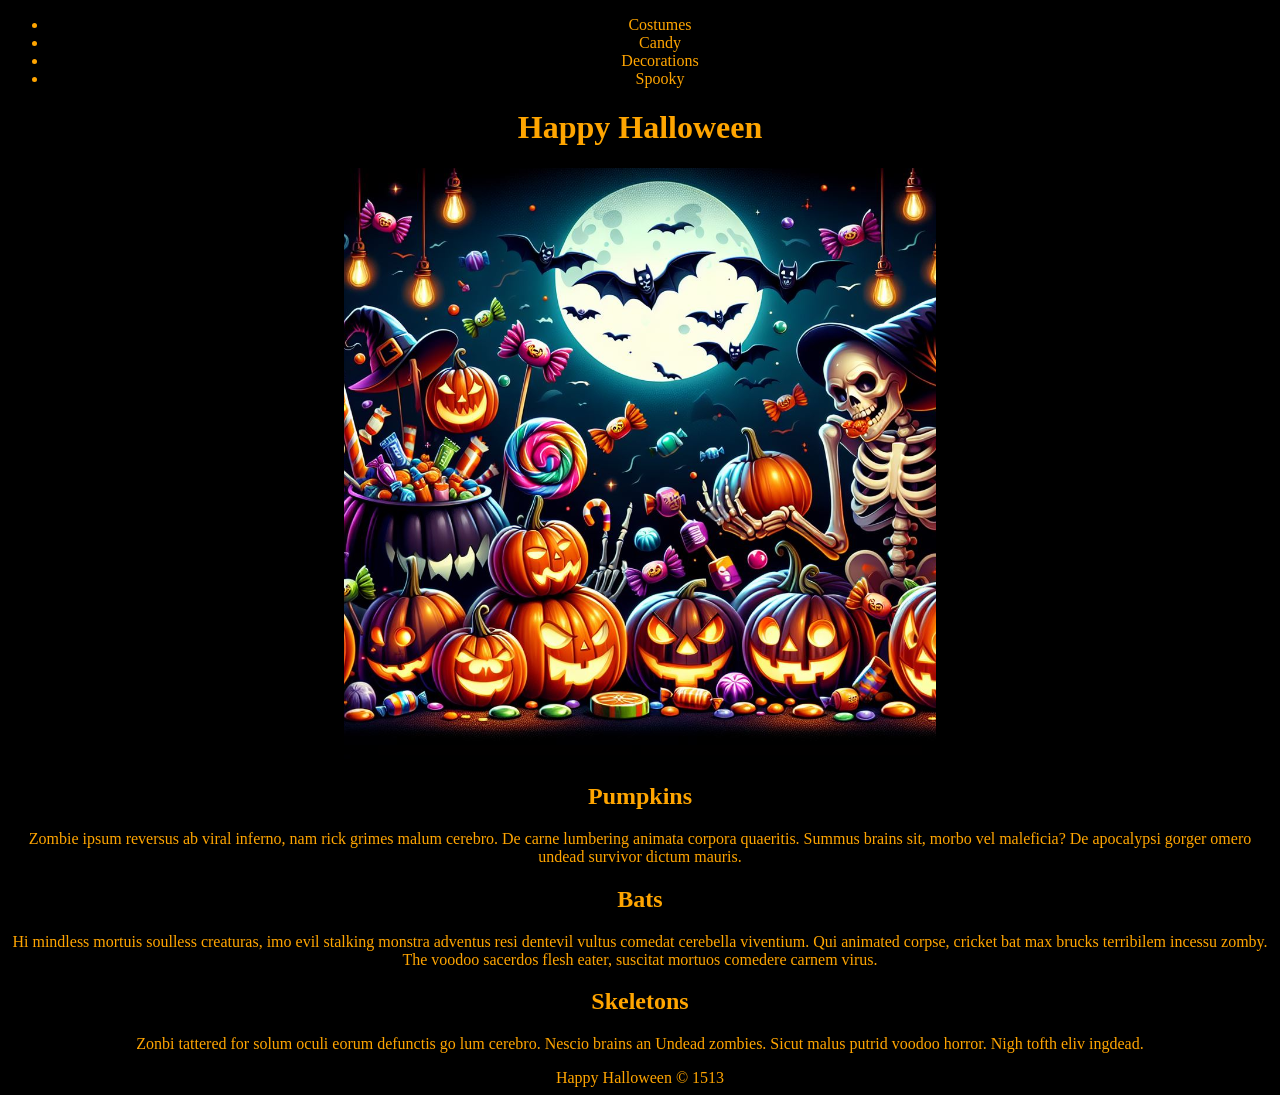
<file: ice/halloween/index.html>
<!-- For this activity you are not allowed to change
 the HTML code, only the CSS -->

<!DOCTYPE html>
<html lang="en">

<head>
    <meta charset="UTF-8">
    <meta name="viewport" content="width=device-width, initial-scale=1.0">
    <title>Document</title>
    <link rel="stylesheet" href="styles/styles.css">
</head>

<body>
    <div id="wrapper">
        <header>
            <nav>
                <ul>
                    <li>Costumes</li>
                    <li>Candy</li>
                    <li>Decorations</li>
                    <li>Spooky</li>
                </ul>
            </nav>
        </header>
        <main>
            <h1>Happy Halloween</h1>
            <img src="images/halloween.png">
            <section>
                <h2>Pumpkins</h2>
                <p>Zombie ipsum reversus ab viral inferno, nam rick grimes
                    malum cerebro. De carne lumbering animata corpora quaeritis.
                    Summus brains sit​​, morbo vel maleficia? De apocalypsi gorger
                    omero undead survivor dictum mauris. </p>
            </section>
            <section>
                <h2>Bats</h2>
                <p>Hi mindless mortuis soulless
                    creaturas, imo evil stalking monstra adventus resi dentevil vultus
                    comedat cerebella viventium. Qui animated corpse, cricket bat max
                    brucks terribilem incessu zomby. The voodoo sacerdos flesh eater,
                    suscitat mortuos comedere carnem virus.</p>
            </section>
            <section>
                <h2>Skeletons</h2>
                <p>Zonbi tattered for solum oculi
                    eorum defunctis go lum cerebro. Nescio brains an Undead zombies. Sicut
                    malus putrid voodoo horror. Nigh tofth eliv ingdead.</p>
            </section>
        </main>
        <footer>
            Happy Halloween &copy; 1513
        </footer>
    </div>
</body>

</html>
</file>
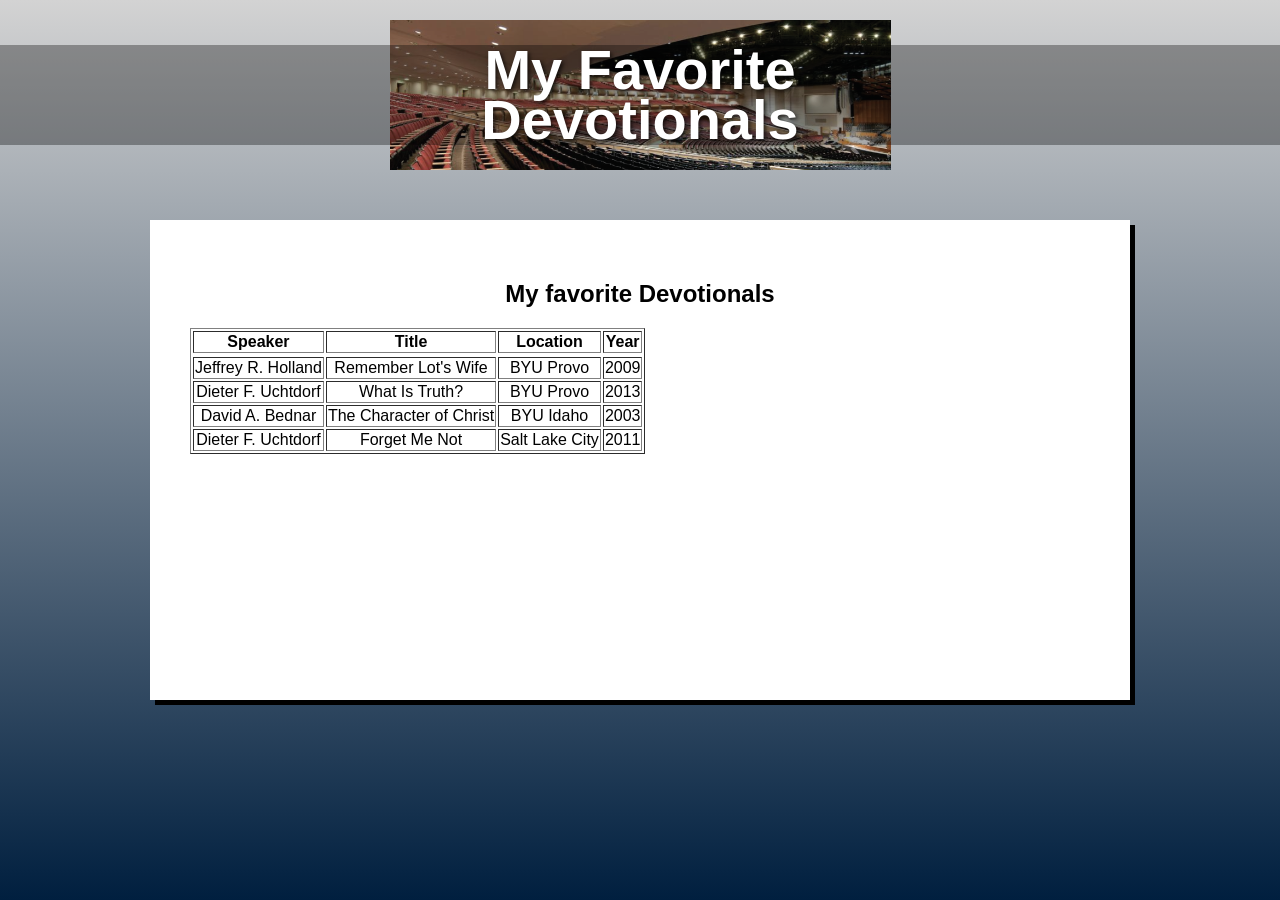
<file: ice/favorite_devo/favdevo.html>
<!DOCTYPE html>
<html lang="en">
<head>
  <meta charset="UTF-8" />
  <meta name="viewport" content="width=device-width, initial-scale=1.0"/>
  <title>My Favorite Devotionals</title>
  <link rel="stylesheet" href="styles/styles.css" />
</head>
<body>
  <div class="container">
    <header class="header">
      <div class="header-image">
        <h1>My Favorite<br>Devotionals</h1>
      </div>
    </header>
    <main>
      <div class="content-box">
        <h2>My favorite Devotionals</h2> 
           <table border="1">
             <thead>
              <tr>
                <th>Speaker</th>
                <th>Title</th>
                <th>Location</th>
                <th>Year</th>
              <tr>
             </thead>
             <tbody>
              <tr>
                <td>Jeffrey R. Holland</td>
                <td>Remember Lot's Wife</td>
                <td>BYU Provo</td>
                <td>2009</td>
              </tr>
              <tr>
                <td>Dieter F. Uchtdorf</td>
                <td>What Is Truth?</td>
                <td>BYU Provo</td>
                <td>2013</td>
              </tr>
              <tr>
                <td>David A. Bednar</td>
                <td>The Character of Christ</td>
                <td>BYU Idaho</td>
                <td>2003</td>
              </tr>
              <tr>
                <td>Dieter F. Uchtdorf</td>
                <td>Forget Me Not</td>
                <td>Salt Lake City</td>
                <td>2011</td>
              </tr>
             </tbody>
  </div>
</body>
</html>
</file>
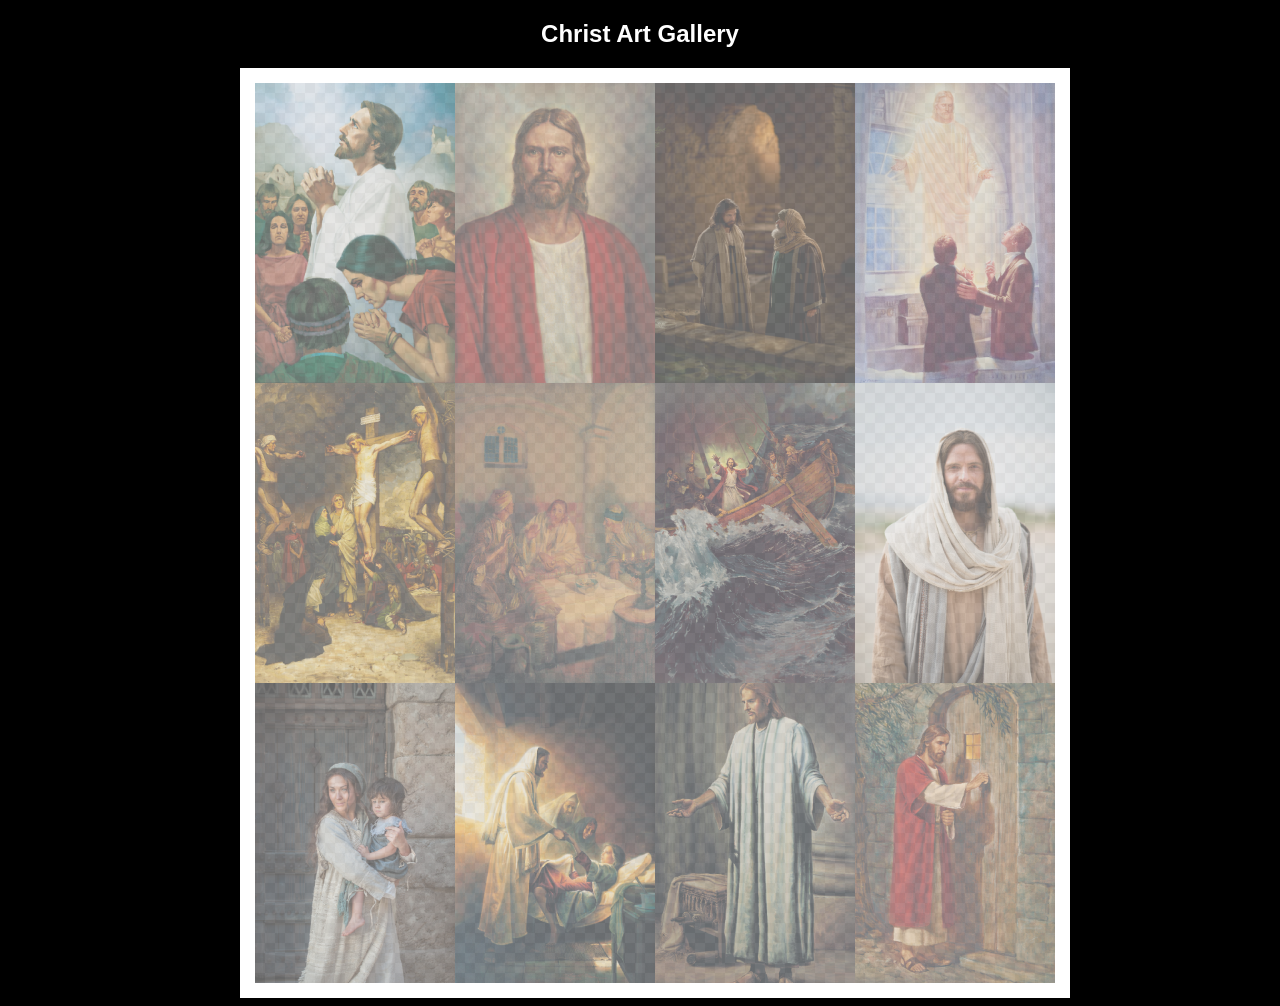
<file: ice/gallery/gallery.html>
<!DOCTYPE html>
<html lang="en">
<head>
    <meta charset="UTF-8">
    <meta name="viewport" content="width=device-width, initial-scale=1.0">
    <title>Images of Christ</title>
    <style>
        body {
            background: black;
        }
        #wrapper{
            width: 800px;
            margin: 0 auto;
        }
        nav {
            color: white;
            text-align: center;
            font-family: Haettenschweiler, 'Arial Narrow Bold', sans-serif;
        }
        #gallery{
            display: grid;
            grid-template-columns: 200px 200px 200px 200px;
            border: 15px solid rgb(255, 255, 255);
            width: 100%;
            background-color: #ddd;
            background-image:
                linear-gradient(45deg, #ccc 26%, transparent 26%), 
                linear-gradient(135deg, #ccc 26%, transparent 26%),
                linear-gradient(45deg, transparent 75%, #ccc 75%),
                linear-gradient(135deg, transparent 75%, #ccc 75%);
            background-size: 20px 20px; /* Must be a square */
            background-position: 0 0, 10px 0, 10px -10px, 0px 10px; 
            
        }
        #gallery a {
            cursor: url('images/christus.png'), pointer;
        }
        #gallery img {
            width: 200px;
            height: 300px;
            opacity:50%;
            display:block;
        }
        #gallery img:hover{
            opacity: 100%;
        }
    </style>
</head>
<body>
    <div id="wrapper">
        <nav>
            <h1>Christ Art Gallery</h1>
        </nav>
        <main>
            <div id="gallery">
                <a href="images/big/img1.png"><img src="images/small/img1.png" alt="huge file size" ></a>
                <a href="images/big/img2.png"><img src="images/small/img2.png" alt="huge file size" ></a>
                <a href="images/big/img3.png"><img src="images/small/img3.png" alt="huge file size" ></a>
                <a href="images/big/img4.png"><img src="images/small/img4.png" alt="huge file size" ></a>
                <a href="images/big/img5.png"><img src="images/small/img5.png" alt="huge file size" ></a>
                <a href="images/big/img6.png"><img src="images/small/img6.png" alt="huge file size" ></a>
                <a href="images/big/img7.png"><img src="images/small/img7.png" alt="huge file size" ></a>
                <a href="images/big/img8.png"><img src="images/small/img8.png" alt="huge file size" ></a>
                <a href="images/big/img9.png"><img src="images/small/img9.png" alt="huge file size" ></a>
                <a href="images/big/img10.png"><img src="images/small/img10.png" alt="huge file size" ></a>
                <a href="images/big/img11.png"><img src="images/small/img11.png" alt="huge file size" ></a>
                <a href="images/big/img12.png"><img src="images/small/img12.png" alt="huge file size" ></a>
            </div>
        </main>
    </div>
</body>
</html>
</file>
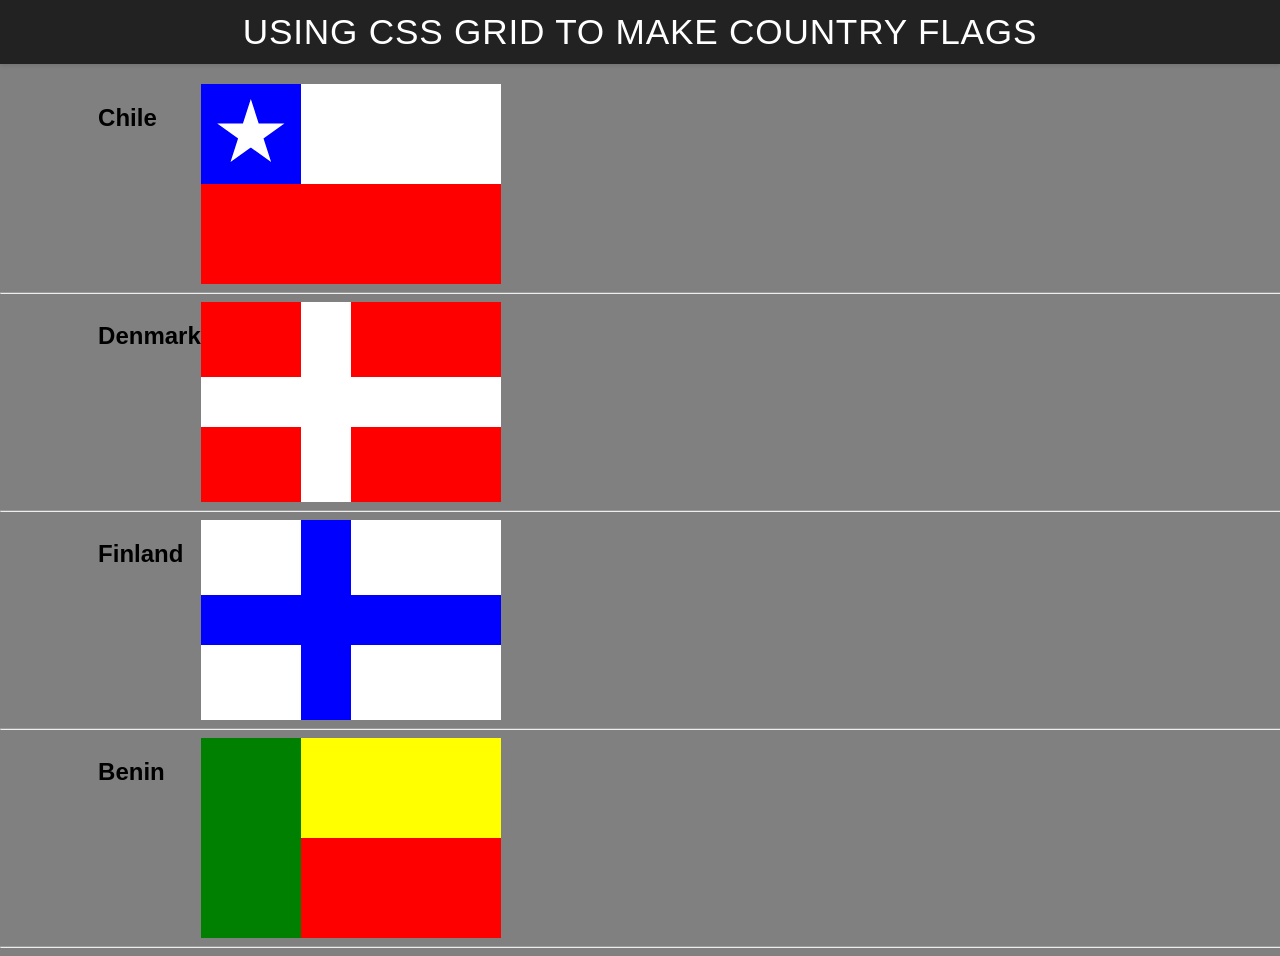
<file: ice/grid_flags/flags.html>
<!DOCTYPE html>
<html lang="en">

<head>
    <meta charset="UTF-8">
    <meta name="viewport" content="width=device-width, initial-scale=1.0">
    <title>Flag</title>
    <style>
        body {
            margin: 0;
            font-family: 'Helvetica Neue', sans-serif;
            background-color: gray;
        }

        header {
            background-color: #222;
            color: #fff;
            padding: 0.75rem 1.5rem;
            display: flex;
            align-items: center;
            justify-content: center;
            font-size: 1.1rem;
            letter-spacing: 0.05rem;
            text-transform: uppercase;
            box-shadow: 0 2px 4px rgba(0, 0, 0, 0.1);
        }

        header h1 {
            margin: 0;
            font-weight: 400;
        }
        main {
            display: grid;
            grid-template-columns: .1fr .1fr 1fr .1fr;
            margin-top: 20px;
        }
        hr {
            width: 100%;
            grid-column: 1 / 5;
        }
        h2 {
            grid-column: 2/3;
        }

        #blue {
            background: blue;
            grid-column: 1 / 2;
            display: grid;
            align-items: center;
            justify-items: center;
        }

        #white {
            background: white;
            grid-column: 2 / 4;
        }

        #red {
            background: red;
            grid-column: 1 / 4;
        }

        #chile {
            display: grid;
            grid-template-columns: 1fr 1fr 1fr;
            grid-template-rows: 1fr 1fr;
            height: 200px;
            width: 300px;
        }

        .star {
            width: 70px;
            aspect-ratio: 1;
            background: white;
            clip-path: polygon(50% 0, 79% 90%, 2% 35%, 98% 35%, 21% 90%);
        }
        #denmark {
            display: grid;
            grid-template-columns: 1fr 1fr 1fr;
            grid-template-rows: 1fr 1fr;
            height: 200px;
            width: 300px;
        }
        #dred1 {
            background: red;
            grid-column: 1 / 4;
            grid-row: 1 / 4;
        }
        #dred2 {
            background: white;
            grid-column: 1 / 4;
            grid-row: 1 / 4;
            align-self: center;
            height: 25%;
            width: 100%;
        }
        #dred3 {
            background: white;
            grid-column: 2/ 4;
            grid-row: 1 / 3;
            width: 25%;
        }       
        #finland {
            display: grid;
            grid-template-columns: 1fr 1fr 1fr;
            grid-template-rows: 1fr 1fr 1fr;
            height: 200px;
            width: 300px;
        }
        #fwhite1 {
            background: white;
            grid-column: 1 / 4;
            grid-row: 1 / 4;
        }
        #fwhite2 {
            background: blue;           

            grid-column: 1 / 4;       

            grid-row: 1 / 4;
            align-self: center;
            height: 25%;            
        }
        #fwhite3 {      
            background: blue;           
            grid-column: 2 / 4;       
            grid-row: 1 / 4;
            width: 25%;            
        }  

        #benin {
            display: grid;  
            grid-template-columns: 1fr 1fr 1fr;
            grid-template-rows: 1fr 1fr;  
            height: 200px;
            width: 300px;
        }       
        #bgreen {
            background: green;
            grid-column: 1 / 2;
            grid-row: 1 / 4;
        }
        #byellow {
            background: yellow;
            grid-column: 2 / 4;             
            grid-row: 1 / 2;    
        }
        #bred {
            background: red;
            grid-column: 2 / 4;
            grid-row: 2 / 4;
        }
    </style>
</head>

<body>
    <header>
        <h1>Using CSS Grid to make Country Flags</h1>
    </header>
    <main>
        <h2>Chile</h2>
        <div id="chile">
            <div id="blue">
                <div class="star"></div>
            </div>
            <div id="white"></div>
            <div id="red"></div>
        </div>
        <hr>

        <h2>Denmark</h2>
        <div id="denmark">
            <div id="dred1"></div>
            <div id="dred2"></div>
            <div id="dred3"></div>
            <div id="dred4"></div>
        </div>
        <hr>

        <h2>Finland</h2>
        <div id="finland">
            <div id="fwhite1"></div>
            <div id="fwhite2"></div>
            <div id="fwhite3"></div>
            <div id="fwhite4"></div>
        </div>
        <hr>

        <h2>Benin</h2>
        <div id="benin">
            <div id="bgreen"></div>
            <div id="byellow"></div>
            <div id="bred"></div>
        </div>
        <hr>
    </main>
</body>

</html>
</file>
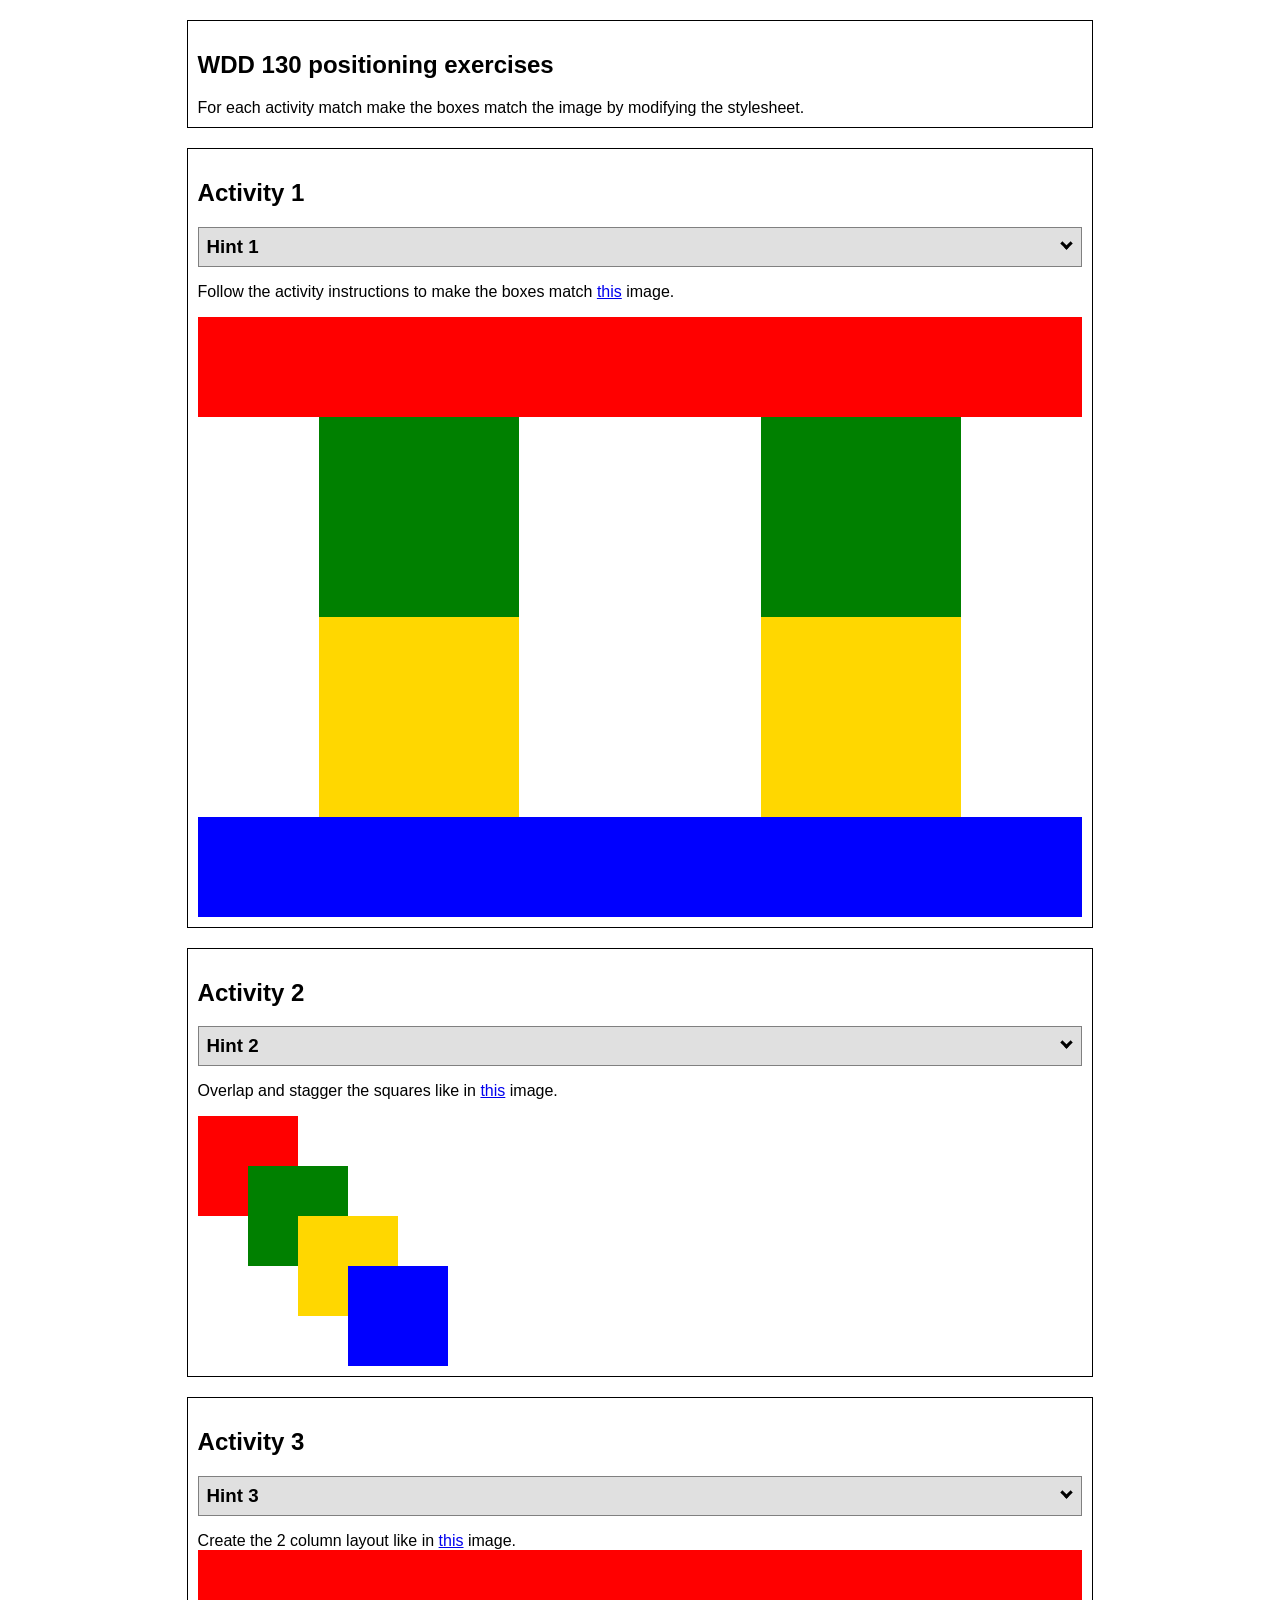
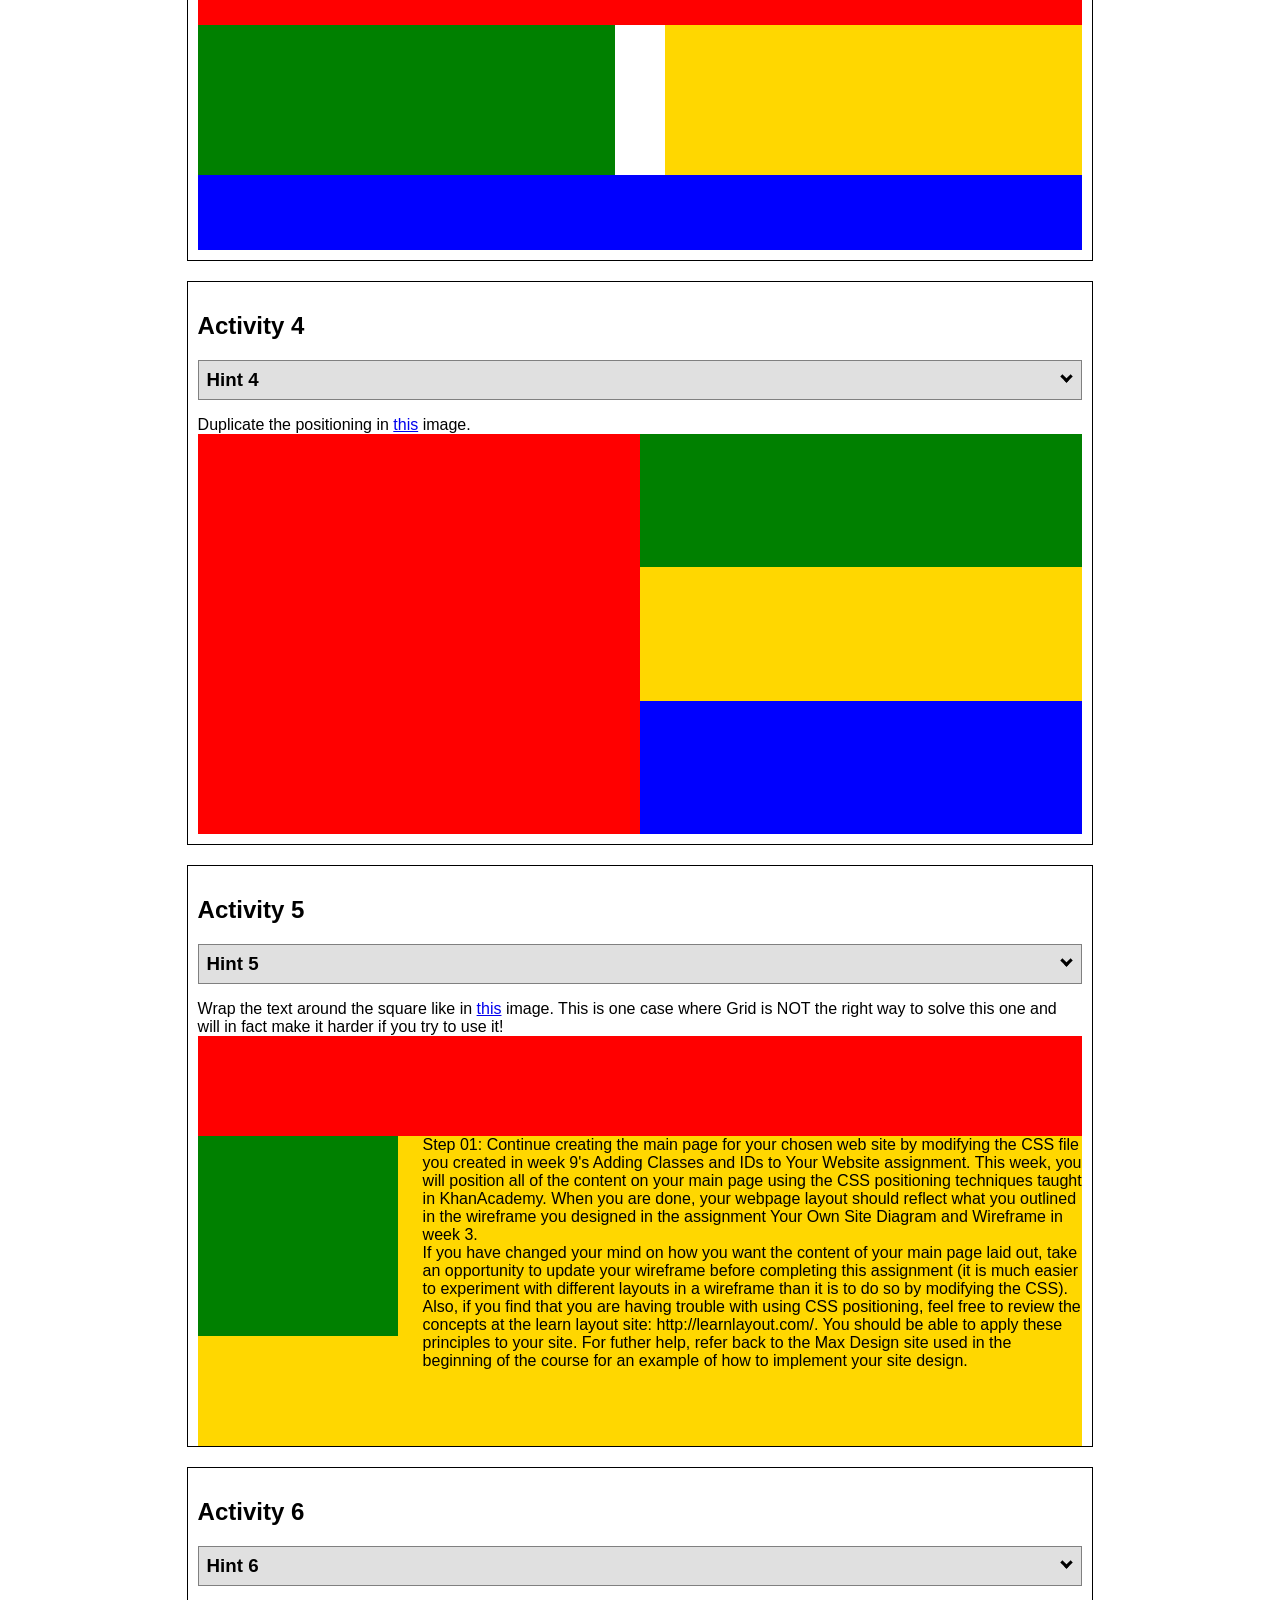
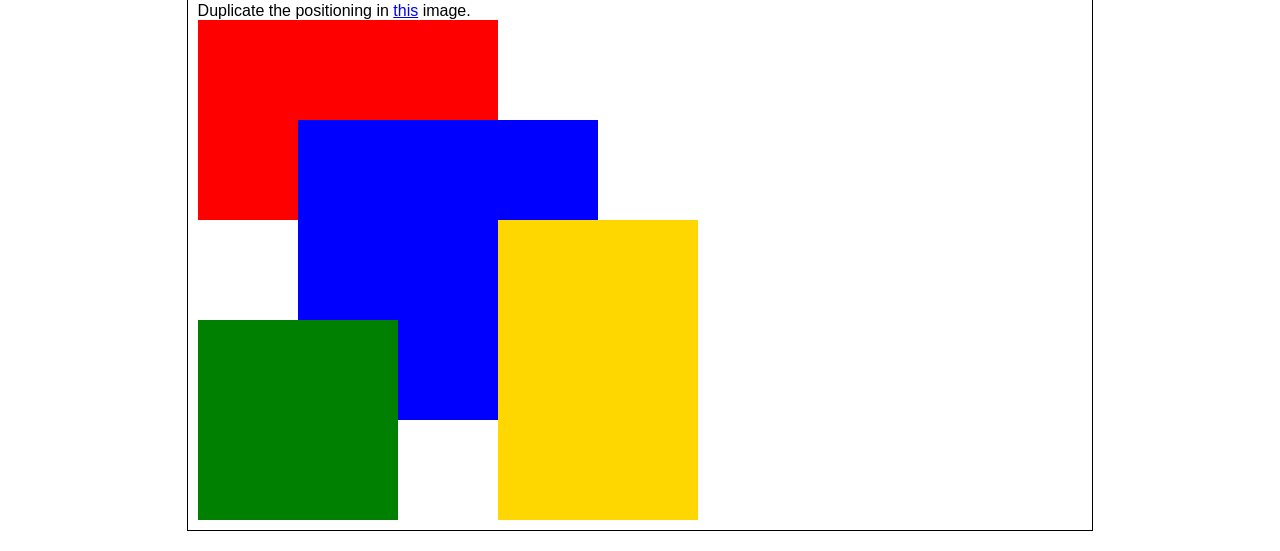
<file: ice/positioning/positioning.html>
<!DOCTYPE html>
<html lang="en">
  <head>
    <!-- HTML - Name: positioning.html -->
    <title>Positioning Activity</title>
    <link rel="stylesheet" type="text/css" href="positionstyles.css" />
  </head>
  <body>
    <div class="activity">
      <h2>WDD 130 positioning exercises</h2>
      For each activity match make the boxes match the image by modifying the stylesheet.</div>
    <div class="activity">
      <h2>Activity 1</h2>
      <section class="hint"><input type="checkbox" ><i></i> <h3>Hint 1</h3><div><p>Use the activity instructions for the firt activity</a></p></div></section>
      <p>Follow the activity instructions to make the boxes match  <a href="images/example1.png" target="_blank">this</a> image.</p>
      <div class="content1" >
        <div class="red1" ></div>
        <div class="green1" ></div>
        <div class="green1" ></div>
        <div class="yellow1"></div>
        <div class="yellow1"></div>
        <div class="blue1"></div>
      </div>
    </div>
    <div class="activity">
      <h2>Activity 2</h2>
      <section class="hint"><input type="checkbox" > <h3>Hint 2</h3><i></i><div>
      <ul>
      <li>grid-template-columns: 50px 50px 50px 50px 50px </li></ul></div></section>
      <p>Overlap and stagger the squares like in <a href="images/example2.png" target="_blank">this</a> image.</p>
      <div class="content2" >
        <div class="red2" ></div>
        <div class="green2" ></div>
        <div class="yellow2"></div>
        <div class="blue2"></div>
      </div>
    </div>
    <div class="activity">
      <h2>Activity 3</h2>
      <section class="hint"><input type="checkbox" > <h3>Hint 3</h3><i></i><div><p>This one is going to be best solved with CSS Grid. Remember to make the boxes the right width first...then start moving them around. </p><h4>Properties used:</h4><ul><li>display:grid;</li><li>grid-template-columns:</li><li>grid-column-gap:</li>
        <li>grid-column:</li>  </ul></div></section>
      Create the 2 column layout like in <a href="images/example3.png" target="_blank">this</a>  image.
      <div class="content3" >
        <div class="red3" ></div>
        <div class="green3" ></div>
        <div class="yellow3"></div>
        <div class="blue3"></div>
      </div>
    </div>
    <div class="activity">
      <h2>Activity 4</h2>
      <section class="hint"><input type="checkbox" > <h3>Hint 4</h3><i></i><div><p>For the others we have been primarily concerned with width. For this one you will need to adjust height as well. </p><h4>Properties used:</h4><ul><li>display:grid;</li><li>grid-template-columns:</li><li>grid-row:</li></ul></div></section>
      Duplicate the positioning in <a href="images/example4.png" target="_blank">this</a> image. 
      <div class="content4" >
        <div class="red4" ></div>
        <div class="green4" ></div>
        <div class="yellow4"></div>
        <div class="blue4"></div>
      </div>
    </div>

    <div class="activity">
      <h2>Activity 5</h2>
      <section class="hint"><input type="checkbox" > <h3>Hint 5</h3><i></i><div><p>Grid is <strong>not</strong> the right way to do this.  In fact there is only one way to really do that...and that is with float. Remember that we float the thing we want the text to wrap around.  Also remember to start by making all the shapes the right size and shape.</p><h4>Properties used:</h4><ul><li>float: left;</li></ul></div></section>
      Wrap the text around the square like in <a href="images/example5.png" target="_blank">this</a> image. This is one case where Grid is NOT the right way to solve this one and will in fact make it harder if you try to use it!
      <div class="content5" >
        <div class="red5" ></div>
        <div class="green5" ></div>
        <div class="yellow5">Step 01: Continue creating the main page for your chosen web site by modifying the CSS file you created in week 9's Adding Classes and IDs to Your Website assignment. This week, you will position all of the content on your main page using the CSS positioning techniques taught in KhanAcademy. When you are done, your webpage layout should reflect what you outlined in the wireframe you designed in the assignment Your Own Site Diagram and Wireframe in week 3. <br />
          If you have changed your mind on how you want the content of your main page laid out, take an opportunity to update your wireframe before completing this assignment (it is much easier to experiment with different layouts in a wireframe than it is to do so by modifying the CSS). Also, if you find that you are having trouble with using CSS positioning, feel free to review the concepts at the learn layout site: http://learnlayout.com/. You should be able to apply these principles to your site. For futher help, refer back to the Max Design site used in the beginning of the course for an example of how to implement your site design.</div>
        <div class="blue5"></div>
      </div>
    </div>
    <div class="activity">
      <h2>Activity 6</h2>
      <section class="hint"><input type="checkbox" > <h3>Hint 6</h3><i></i><div><p>This one is all about visualizing the grid behind the layout. If you are having a hard time doing that first: all the sizes are even multiples of 100, and second here is another example with the lines drawn: <a href="images/example6-hint.png" target="_blank">example 6 with lines</a>. For this one you will find it easiest if you use px for the column width. You can also use <kbd>z-index</kbd> to control the element layering.    </p><h4>Properties used:</h4><ul><li>display:grid;</li><li>grid-template-columns:</li><li>grid-column:</li><li>grid-row:</li><li><a href="https://www.w3schools.com/cssref/pr_pos_z-index.asp" target="_blank">z-index:</a></li></ul></div></section>
      Duplicate the positioning in <a href="images/example6.png" target="_blank">this</a> image.
      <div class="content6" >
        <div class="red6" ></div>
        <div class="green6" ></div>
        <div class="yellow6"></div>
        <div class="blue6"></div>
      </div>
    </div>
  </body>
</html>
</file>
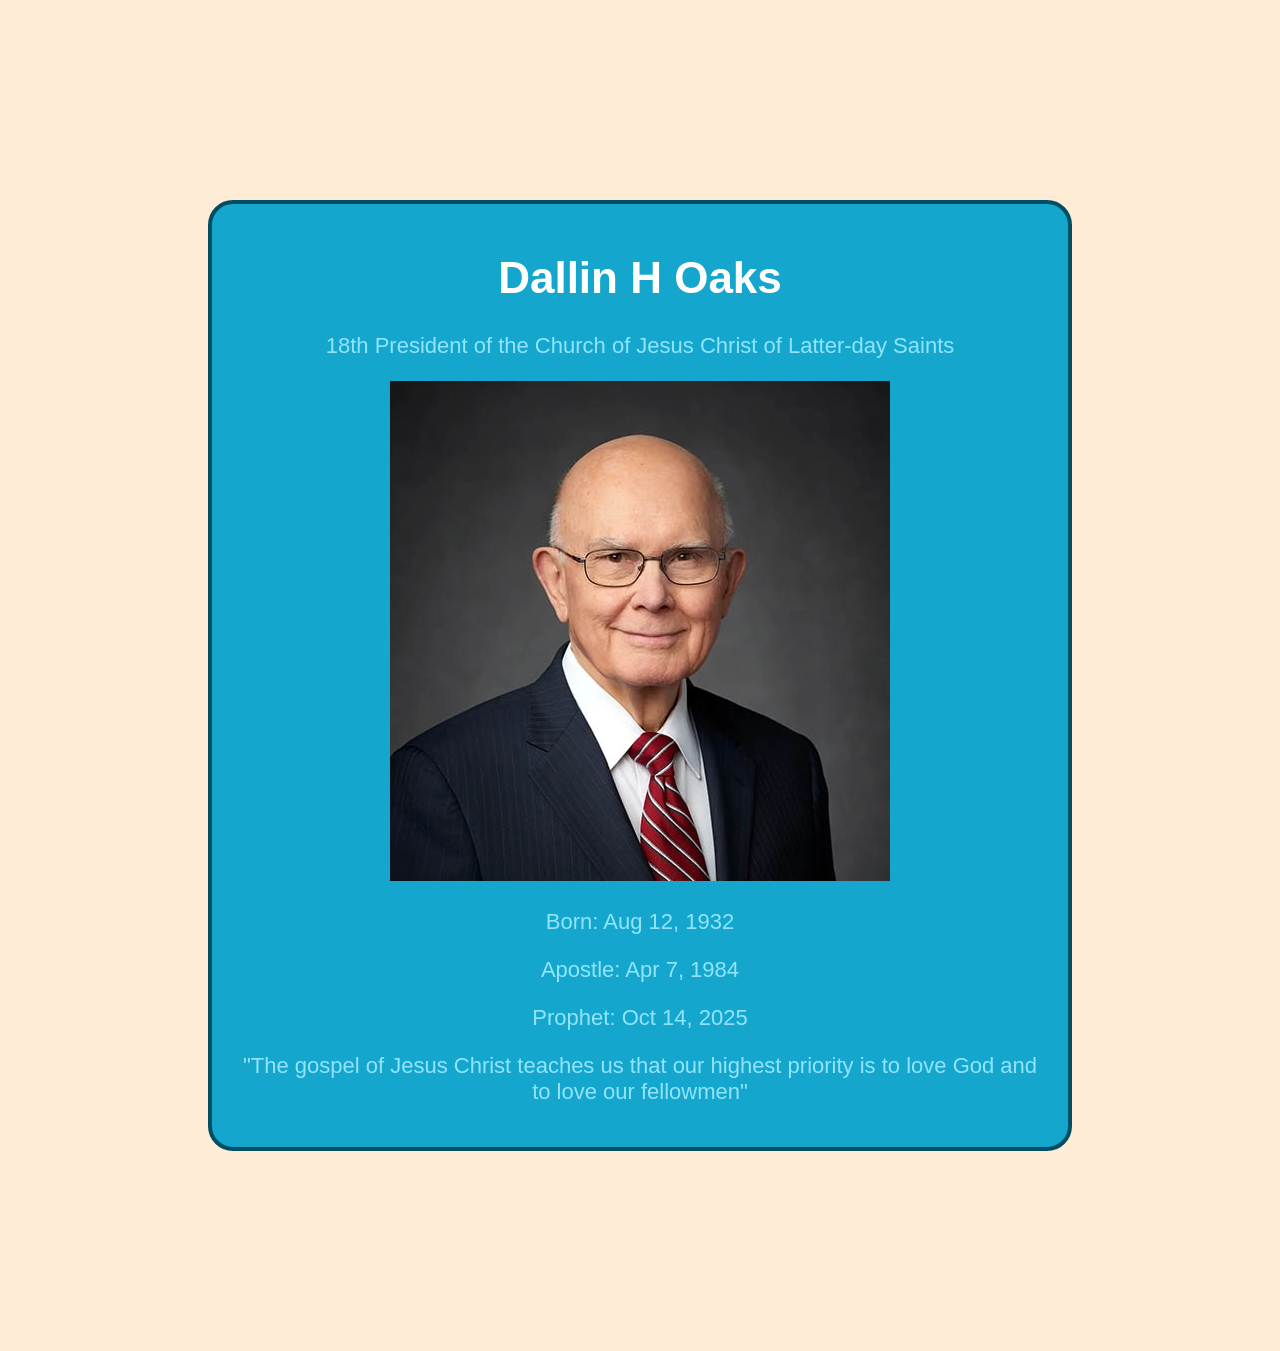
<file: ice/Prophets-Card/Dallin-Oaks.html>
<!DOCTYPE html>
<html lang="en">
<head>
    <meta charset="UTF-8">
    <meta name="viewport" content="width=device-width, initial-scale=1.0">
    <title>Prophet's Card</title>
    <link rel="stylesheet" href="styles/Oaks.css">
</head>
<body>
    <main>
        <h1>Dallin H Oaks</h1>
        <p>18th President of the Church of Jesus Christ of Latter-day Saints</p>
        <img src="../Images\dallin_oaks.jpg" alt="Dallin H. Oaks">
        <p>Born: Aug 12, 1932</p>
        <p>Apostle: Apr 7, 1984</p>
        <p>Prophet: Oct 14, 2025</p>
        <p>"The gospel of Jesus Christ teaches us that our highest priority is to love God and to love our fellowmen"</p>
    </main>
</body>
</html>
</file>
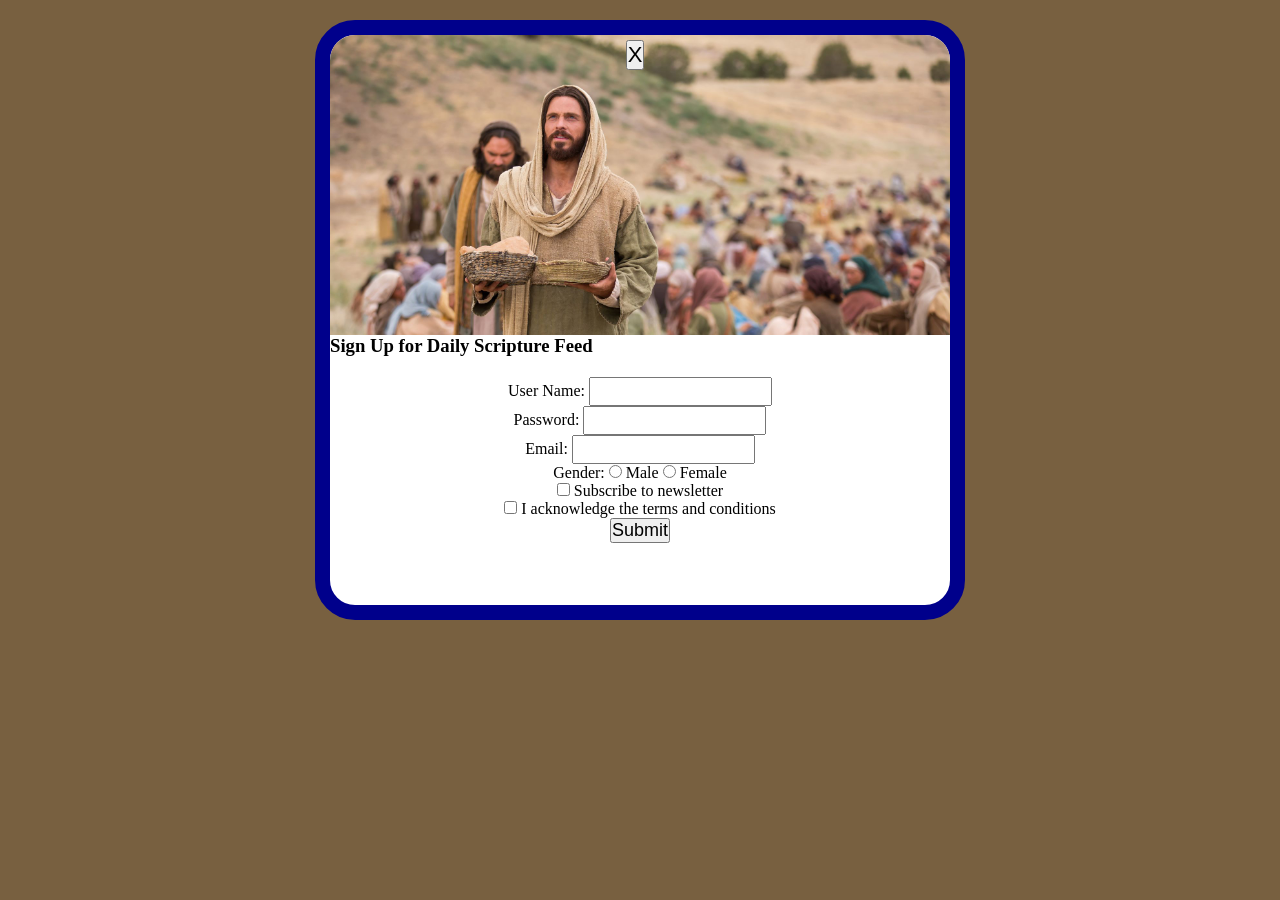
<file: ice/signup/signup.html>
<!DOCTYPE html>
<html lang="en">

<head>
    <meta charset="UTF-8">
    <meta name="viewport" content="width=device-width, initial-scale=1.0">
    <title>Daily Feed Sign Up</title>

    <style>
        * {
            margin: 0;
        }

        body {
            background: rgb(120, 96, 64);
        }
    </style>


    <link rel="stylesheet" href="signupstyles.css">

</head>

<body>
    <div id="formContainer">
        <div class="topimgcontainer">
            <img src="images/jesus_feeds_5000.jpeg" alt="" class="topimg">
        </div>
        <h3>Sign Up for Daily Scripture Feed</h3>
        <form id="myForm">
            <button type="button" id="closeBtn">X</button>
            <div>
                <label for="username">User Name:</label>
                <input type="text" id="username" name="username" required>
            </div>

            <div><label for="password">Password:</label>
            <input type="password" id="password" name="password" required></div>

            <div><label for="email">Email:</label>
            <input type="email" id="email" name="email" required></div>

            <div>
                <label>Gender:</label>
                <!-- <div> -->
                    <input type="radio" id="male" name="gender" value="male" required>
                    <label for="male">Male</label>
                    <input type="radio" id="female" name="gender" value="female" required>
                    <label for="female">Female</label>
                <!-- </div> -->
            </div>

            <section>
                <input type="checkbox" id="newsletter" name="newsletter">
                <label for="newsletter">Subscribe to newsletter</label>
            </section>

            <section>
                <input type="checkbox" id="conditions" name="conditions" required>
                <label for="conditions">I acknowledge the terms and conditions</label>
            </section>

            <section>
                <button type="submit">Submit</button>
            </section>
        </form>
    </div>

    <div id="output"></div>

    <script>
        // Here is some Javascript to start looking forward to wdd131
        document.getElementById("closeBtn").addEventListener("click", function () {
            document.getElementById("formContainer").style.display = "none";
         });
        const form = document.getElementById('myForm');
        const output = document.getElementById('output');

        form.addEventListener('submit', function (event) {
            event.preventDefault(); // Stop form from actually submitting

            const formData = new FormData(form);
            const entries = [];

            for (const [key, value] of formData.entries()) {
                if (key == "password") {
                    entries.push(`<strong>${key}</strong>: ${value} (you should probably encrypt the password)`);
                } else {
                    entries.push(`<strong>${key}</strong>: ${value}`);
                }
            }

            output.innerHTML = `
            <br>  
            <h3>Here is the data that would be sent to the server:</h3>
            <ul>
                ${entries.map(item => `<li>${item}</li>`).join('')}
            </ul>
            `;
                });
    </script>

</body>

</html>
</file>
<file: ice/halloween/styles/styles.css>
/* Add your CSS here to style your halloween page */
Body {
    background-color: black;
    color: orange;
    font-family: "Creepster", cursive;
    text-align: center;
}
</file>
<file: ice/favorite_devo/styles/styles.css>
body {
  margin: 0;
  height: 100%;
  font-family: Arial, sans-serif;
  background: linear-gradient(to bottom, #d3d3d3, #001f3f);
  background-repeat: no-repeat; /* Just in case */
  background-attachment: fixed;
}

.container {
  text-align: center;
}

.header {
  padding: 20px 0;
}

.header-image {
  background-image: url('../images/icenter.png'); /* Replace with your image */
  background-repeat: no-repeat;
  background-position: center;
  height: 150px;
  display: flex;
  flex-direction: column;
  justify-content: center;
  color: white;

}

.header-image h1 {
  margin: 0;
  line-height: 0.9;
    font-size: 3.5em;
  font-weight: bold;
  text-shadow: 2px 2px 4px rgba(0, 0, 0, 0.7);
  background: #00000055;
}

.content-box {
  background-color: white;
  margin: 30px auto;
  width: 90%;
  max-width: 900px;
  padding: 40px;
  box-shadow: 5px 5px 0px black;
  min-height: 400px;
}
</file>
<file: ice/positioning/positionstyles.css>
/* CSS - Name: "positionstyles.css" */
/* Activity 1 styles */
.content1 {
  /* This is the parent of the activity 1 boxes. */
display: grid;
grid-template-columns: 1fr 1fr;
justify-items: center;
gap: 20;
}
.red1 { 

  width: 100%; 
  height: 100px; 
  background-color: red; 
  grid-column: 1/3;
} 
.green1 {
  width: 200px; 
  height: 200px; 
  background-color: green; 

} 
.yellow1 {
  width: 200px; 
  height: 200px; 
  background-color: gold; 
} 
.blue1 {
  width: 100%; 
  height: 100px; 
  background-color: blue; 
  grid-column: 1/3;
} 
/* Activity 2 styles */ 
.content2 {
  grid-template-columns: 50px 50px 50px 50px 50px;
  display:grid;
}
.red2 {
  width: 100px; 
  height: 100px; 
  background-color: red; 
  grid-row: 1/3;
  grid-column: 1/3;
} 
.green2 { 
  width: 100px; 
  height: 100px; 
  background-color: green; 
  grid-row: 2/4;
  grid-column: 2/4;
} 
.yellow2 {
  width: 100px; 
  height: 100px; 
  background-color: gold; 
  grid-row: 3/5;
  grid-column:3/5;
} 
.blue2 {
  width: 100px; 
  height: 100px; 
  background-color: blue; 
  grid-row: 4/6;
  grid-column: 4/6;
} 
/* Activity 3 styles */ 
.content3 {
grid-template-columns: 50px 50px 50px 50px 50px;
display: grid;
grid-template-columns: 1fr 50px 1fr;
  /* This is the parent of the activity 3 boxes. */
}
.red3 {
  width: 100%; 
  height: 75px; 
  background-color: red; 
  grid-column: 1/4;
} 
.green3 {
  width: 100%; 
  height: 150px; 
  background-color: green;
  grid-row: 2/2;
  grid-column: 1/1;
} 
.yellow3 {
  width: 100%; 
  height: 150px; 
  background-color: gold;
  grid-row: 2/2;
  grid-column: 3/3;
} 
.blue3 {
  width: 100%;
  height: 75px; 
  background-color: blue;
  grid-row: 3/3;
  grid-column: 1/4;
} 
/* Activity 4 styles */ 
.content4 {
  /* This is the parent of the activity 4 boxes. */
  height: 400px;
  display:grid;
  grid-template-columns: 1fr 1fr;
}
.red4 {
  width: 100%; 
  height: 100%; 
  background-color: red; 
  grid-column: 1/1;
  grid-row: 1/4;
} 
.green4 {
  width: 100%; 
  height: 100%; 
  background-color: green; 
  grid-column: 2/2;
} 
.yellow4 {
  width: 100%; 
  height: 100%; 
  background-color: gold;
  grid-column: 2/2;
} 
.blue4 {
  width: 100%; 
  height: 100%; 
  background-color: blue; 
  grid-column: 2/2;
} 
/* Activity 5 styles */ 
.content5 {
  /* This is the parent of the activity 5 boxes. */
  height: 400px;
}
.red5 { 
  width: 100%; 
  height: 100px; 
  background-color: red; 
} 
.green5 { 
  width: 200px; 
  height: 200px; 
  background-color: green;
  float: left;
  margin: 0 25px 25px 0;
} 
.yellow5 {
  width: 100%; 
  height: 100%; 
  background-color: gold; 

} 
.blue5 {
  width: 100%; 
  height: 100px; 
  background-color: blue; 
} 
/* Activity 6 styles */ 
.content6 {
  /* This is the parent of the activity 6 boxes. */
display: grid;
grid-template-columns: 1fr 1fr 1fr 1fr 1fr;
height: 500px;
width: 500px;
}
.red6 {
  width: 100%; 
  height: 100%; 
  background-color: red; 
  grid-column: 1/4;
  grid-row: 1/3;
} 
.green6 {
  width: 100%; 
  height: 100%; 
  background-color: green; 
  grid-row: 4/6;
  grid-column: 1/3;
  z-index: 10;
} 
.yellow6 {
  width: 100%; 
  height: 100%; 
  background-color: gold; 
  justify-self: end;
  align-self: flex-end;
  grid-row: 3/6;
  grid-column: 4/6;
  z-index: 10;
} 
.blue6 {
  width: 100%; 
  height: 100%; 
  background-color: blue; 
  justify-self: center;
  align-self: center;
  grid-column: 2/5;
  grid-row: 2/5;
} 


/* Do not make any changes below here */
.activity {
  width: 70%; 
  margin: 20px auto; 
  font-family: Arial, sans-serif; 
  border: 1px solid black; 
  padding: 10px; 
  clear:both; 
  overflow: auto;
} 

.hint {
  border: 1px solid grey;
  background: #e0e0e0;
  padding: .5em;
  position: relative;
  margin: 1em 0;
}
.hint h3 {
  margin: 0;
}
.hint:hover {
  background: #d0d0d0;
}
.hint > div {
  display: none;
}

.hint input[type=checkbox] {
  position: absolute;
  width: 100%;
  height: 100%;
  opacity: 0;
  z-index: 1;
  cursor: pointer;
}

.hint input[type=checkbox]:checked ~ div {
  display: block;
}

.hint i {
  position: absolute;
  transform: translate(-6px, 0);
  margin-top: 16px;
  right: 10px;
  top: -3px;
}
.hint i:before, .hint i:after {
  content: "";
  position: absolute;
  background-color: black;
  width: 3px;
  height: 9px;
}
.hint i:before {
  transform: translate(2px, 0) rotate(45deg);
}
.hint i:after {
  transform: translate(-2px, 0) rotate(-45deg);
}

.hint input[type=checkbox]:checked ~ i:before {
  transform: translate(-2px, 0) rotate(45deg);
}
.hint input[type=checkbox]:checked ~ i:after {
  transform: translate(2px, 0) rotate(-45deg);
}
.hint a {
  position: relative;
  z-index: 1;
}
</file>
<file: ice/Prophets-Card/styles/Oaks.css>
h1{
    color: #fffffe;
    font-family: Helvetica, sans-serif;
}
body{
background-color: #FFECD7;
}
main{
    border: 4px solid #004e63;
    border-radius: 25px;
    max-width: 1000px;
    margin: 0 auto;
    font-size: 22px;
    text-align: center;
    padding: 20px;
    margin: 200px;
    background-color: #15a6ce ;
}
p{
    color: #91e4fb;
    font-family: Helvetica, sans-serif;
}
h4{
    color: #ffd783;
    font-family: 'Brush Script MT', cursive;
}
</file>
<file: ice/signup/signupstyles.css>
* {
    margin: 0;
    padding: 0;
    box-sizing: border-box;
}

body {
    background: rgb(120,96,64);
    font-family: "Times New Roman", serif;
}

form input {
    padding: 5px;
}

#formContainer{
    width: 650px;
    height: 600px;
    margin: 20px auto;
    background: white;
    border: 15px solid darkblue;
    border-radius: 40px;
    overflow: hidden;
}

img {
    width: 100%;
    height: auto;
}
.topimgcontainer {
    position: relative;
    width: 100%;
    height: 300px;
    overflow: hidden;
}
#myForm {
    padding: 20px;
    text-align: left;
    display: flex;
    flex-direction: column;
    align-items: center;
}

#closeBtn {
    position: absolute;
    top: 40px;
    margin-left: -10px;
    font-size: 22px;
}

button {
    cursor: pointer;
    font-size: 18px;
}
</file>
